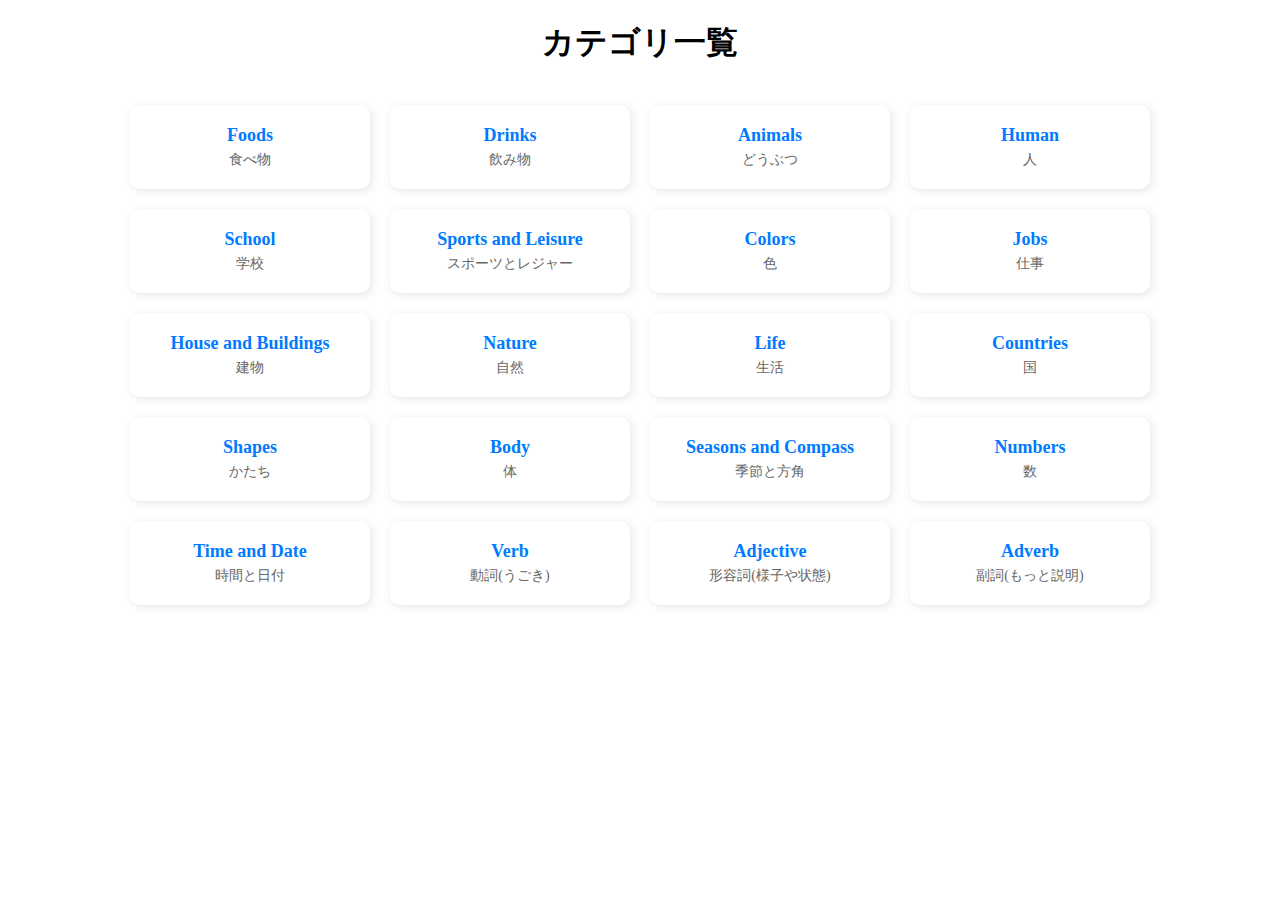
<file: index.html>
<!DOCTYPE html>
<html lang="ja">
<head>
    <meta charset="UTF-8">
    <meta name="viewport" content="width=device-width, initial-scale=1.0">
    <title>小学校英単語</title>
    <link rel="stylesheet" href="index_styles.css">
    <script defer src="index_script.js"></script>
</head>
<body>
    <h1>カテゴリ一覧</h1>
    <div id="category-container" class="category-container"></div>
</body>
</html>
</file>
<file: index_styles.css>
.category-container {
    display: flex;
    flex-wrap: wrap; /* 画面幅が狭いと折り返す */
    gap: 20px; /* カード間の余白 */
    justify-content: center; /* 中央配置 */
    padding: 20px;
}

.category-card {
    background: white;
    padding: 20px;
    border-radius: 10px;
    box-shadow: 2px 2px 10px rgba(0, 0, 0, 0.1);
    width: 200px;
    text-align: center;
    transition: transform 0.2s;
}

.category-card:hover {
    transform: scale(1.05);
}

.category-card a {
    text-decoration: none;
    display: block;
}

.category-title {
    font-size: 18px;
    font-weight: bold;
    color: #007BFF;
}

.category-subtitle {
    font-size: 14px;
    color: #666;
    margin-top: 5px;
}

h1 {
    text-align: center;
    width: 100%; /* 親要素の幅いっぱいにする */
    margin-bottom: 20px;
}
</file>
